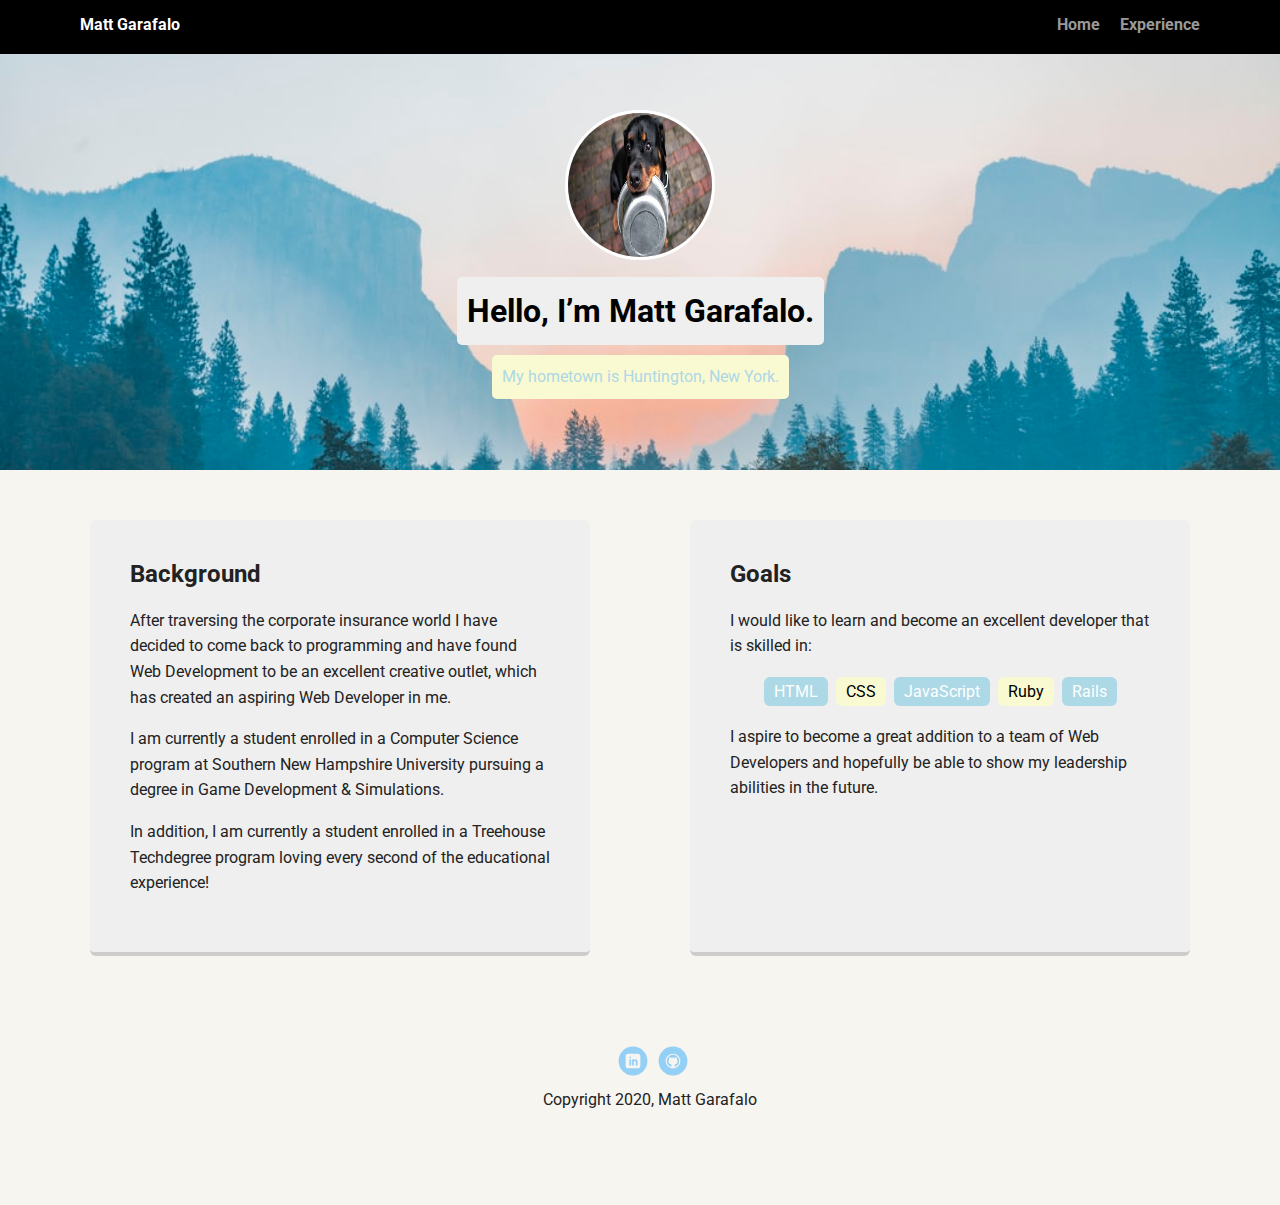
<file: index.html>
<!doctype html>
<html lang="en">
<head>
  <meta charset="utf-8">
  <title>Matt Garafalo's Profile</title>
  <meta name="viewport" content="width=device-width, initial-scale=1.0">
  <link rel="stylesheet" href="styles.css">
  <link href="https://fonts.googleapis.com/css?family=Muli%7CRoboto:400,300,500,700,900" rel="stylesheet"></head>
  <body>

    <div class="main-nav">
        <ul class="nav">
          <li class="name">Matt Garafalo</li>
          <li><a href="index.html">Home</a></li>
          <li><a href="experience.html">Experience</a></li>
        </ul>
    </div>

    <header>
      <img src="images/rott.jpg" alt="Photo of Matt Garafalo!" class="profile-image">
      <h1 class="tag name">Hello, I’m Matt Garafalo.</h1>
      <p class="tag location">My hometown is Huntington, New York.</p>
    </header>

    <main class="flex">
      <div class="card">
        <h2>Background</h2>
          <p>After traversing the corporate insurance world I have decided to come back to programming and have found Web Development to be an excellent creative outlet, which has created an aspiring Web Developer in me.</p>
          <p>I am currently a student enrolled in a Computer Science program at Southern New Hampshire University pursuing a degree in Game Development & Simulations.</p>
          <p>In addition, I am currently a student enrolled in a Treehouse Techdegree program loving every second of the educational experience!</p>
      </div> 

      <div class="card">
        <h2>Goals</h2>
        <p>I would like to learn and become an excellent developer that is skilled in:</p>
        <ul class="skills">
          <li>HTML</li>
          <li>CSS</li>
          <li>JavaScript</li>
          <li>Ruby</li>
          <li>Rails</li>
        </ul>
        <p>I aspire to become a great addition to a team of Web Developers and hopefully be able to show my leadership abilities in the future.</p>
      </div> 

    </main>
    <footer>
      <ul>
        <li><a href="https://www.linkedin.com/in/matt-garafalo-9477158b/" target="_blank" class="social linkedin">LinkedIn</a></li>
        <li><a href="https://github.com/mgarafalo" target="_blank" class="social github">Github</a></li>
      </ul>
      <p class="copyright">Copyright 2020, Matt Garafalo</p>
    </footer>
  </body>
  </html>
</file>
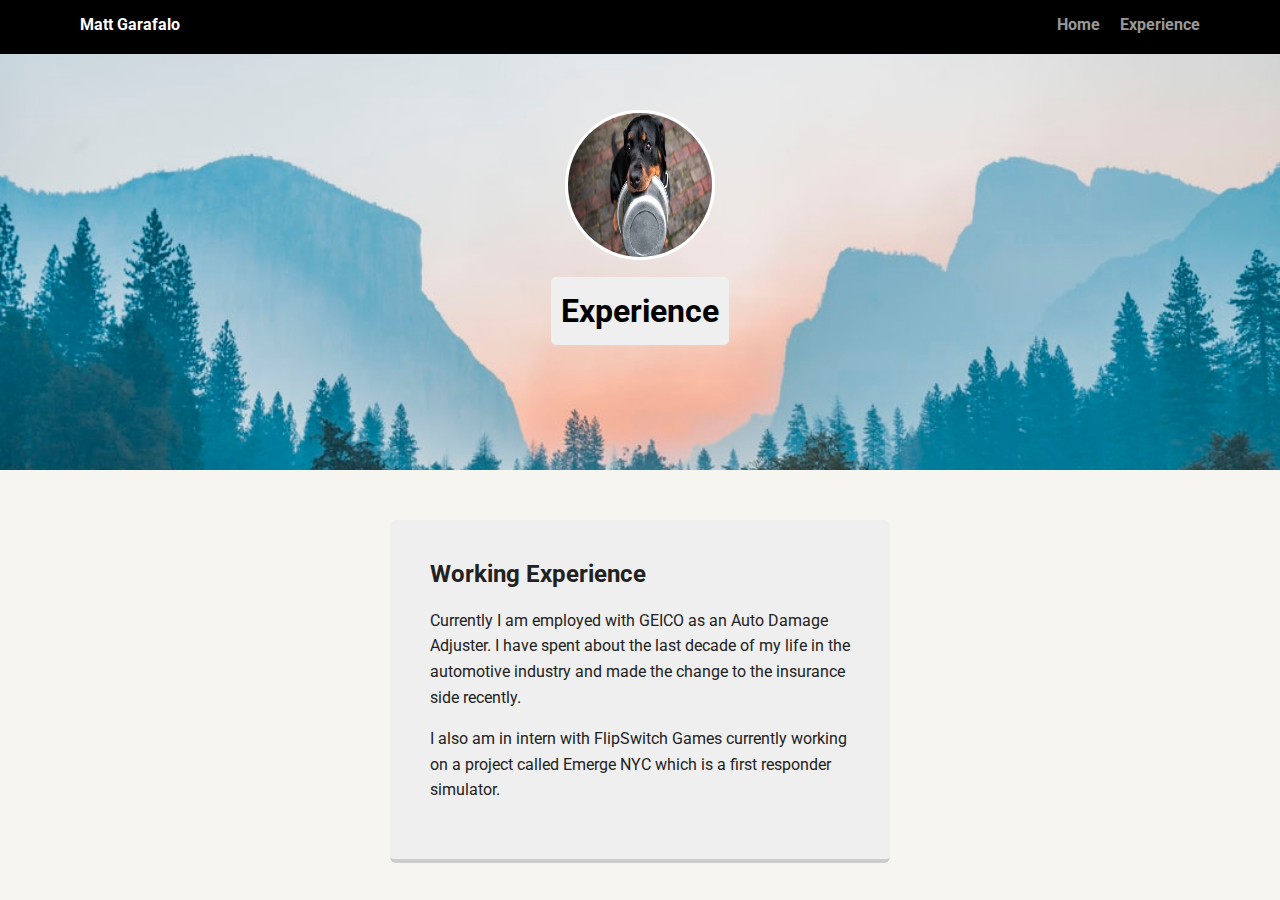
<file: experience.html>
<!DOCTYPE html>
<html lang="en">
<head>
    <meta charset="UTF-8">
    <meta name="viewport" content="width=device-width, initial-scale=1.0">
    <link rel="stylesheet" href="styles.css">
    <link href="https://fonts.googleapis.com/css?family=Muli%7CRoboto:400,300,500,700,900" rel="stylesheet">
    <title>Experience</title>
</head>
<body>

    <div class="main-nav">
        <ul class="nav">
          <li class="name">Matt Garafalo</li>
          <li><a href="index.html">Home</a></li>
          <li><a href="experience.html">Experience</a></li>
        </ul>
    </div>

    <header>
        <img src="images/rott.jpg" alt="Photo of Matt Garafalo!" class="profile-image">
        <h1 class="tag name">Experience</h1>
      </header>

<main class="flex">
    <div class="card">
      <h2>Working Experience</h2>
        <p>Currently I am employed with GEICO as an Auto Damage Adjuster. I have spent about the last decade of my life in the automotive industry and made the change to the insurance side recently.</p>
        <p>I also am in intern with FlipSwitch Games currently working on a project called Emerge NYC which is a first responder simulator.</p>
    </div> 
</main>

</body>
</html>
</file>
<file: styles.css>
/* Global Layout Set-up */
* { 
  box-sizing: border-box;
}
  
body {
  margin: 0;
  padding: 0;
  text-align: center;
  font-family: 'Roboto', sans-serif;
  color: #222;
  background: #f7f5f0;
}
/* Link Styles */

a {
  text-decoration: none;
  color: #999;
}
a:hover {
  color: #6633ff;
}

/* Section Styles */

.main-nav {
  width: 100%;
  background: black;
  min-height: 30px;
  padding: 10px;
  position: fixed;
  text-align: center;
}
.nav {
  display: flex;
  justify-content: space-around;
  font-weight: 700;
  list-style-type: none;
  margin: 0 auto;
  padding: 0;
}

.nav .name {
    display: block;
    margin-right: auto;
    color: white;
}
.nav li {
  padding: 5px 10px 10px 10px;
}
.nav a {
  transition: all .5s;
}
.nav a:hover {
  color: white
}

header {
  text-align: center;
  background: url('images/background.jpg') no-repeat top center ;
  background-size: cover;
  overflow: hidden;
  padding-top: 60px;
}
header {
  line-height: 1.5;
}
header .profile-image {
  margin-top: 50px;
  width: 150px;
  height: 150px;
  border-radius: 50%;
  border: 3px solid white;
  transition: all .5s;
}

header .profile-image:hover {
  transform: scale(1.2) rotate(5deg);
}
.tag {
  background-color: #efefef;
  color: black;
  padding: 10px;
  border-radius: 5px;
  display: table;
  margin: 10px auto;
} 
.location {
  background-color: lightgoldenrodyellow;
  color: lightblue;
}
.card {
  margin: 30px;
  padding: 20px 40px 40px;
  max-width: 500px;
  text-align: left;
  background: #efefef;
  border-bottom: 4px solid #ccc;
  border-radius: 6px;
  transition: all .5s;
}
.card:hover {
  border-color: lightblue;
}

ul.skills {
  padding: 0;
  text-align: center;
}

.skills li {
  border-radius: 6px;
  display: inline-block;
  background: lightgoldenrodyellow;
  color: black;
  padding: 5px 10px;
  margin: 2px;
}

.skills li:nth-child(odd) {
  background: lightblue;
  color: white;
}

footer {
  width: 100%;
  min-height: 30px;
  padding: 20px 0 40px 20px;
}

footer .copyright {
  top: -8px;
  font-size: .75em;
}

footer ul {
  list-style-type: none;
  margin: 0;
  padding: 0;
}

footer ul li {
  display: inline-block;
}

a.social {
  display: inline-block;
  text-indent: -9999px;
  margin-left: 5px;
  width: 30px;
  height: 30px;
  background-size: 30px 30px;
  opacity: .4;
  transition: all .5s;
}
a.twitter {
  background-image: url(images/twitter.svg);
}
a.linkedin {
  background-image: url(images/linkedin.svg);
}
a.github {
  background-image: url(images/github.svg);
}
a.social:hover {
  opacity: 1;
}
.clearfix {
  clear: both;
}

/* Styles for larger screens */
@media screen and (min-width: 720px) {
  
  .flex {
      display: -ms-flexbox;      /* TWEENER - IE 10 */
      display: flex; 
      max-width: 1200px;
      -ms-flex-pack: distribute;
      justify-content: space-around;
      margin: 0 auto;
  }

  header {
    min-height: 470px;
  }

  .nav {
    max-width: 1200px;
    padding: 0 30px;
  }


  main {
    padding-top: 20px;
  }

  main p {
    line-height: 1.6em;
  }

  footer {
    font-size: 1.3em;
    max-width: 1200px;
    margin: 40px auto;
  }

}
</file>
